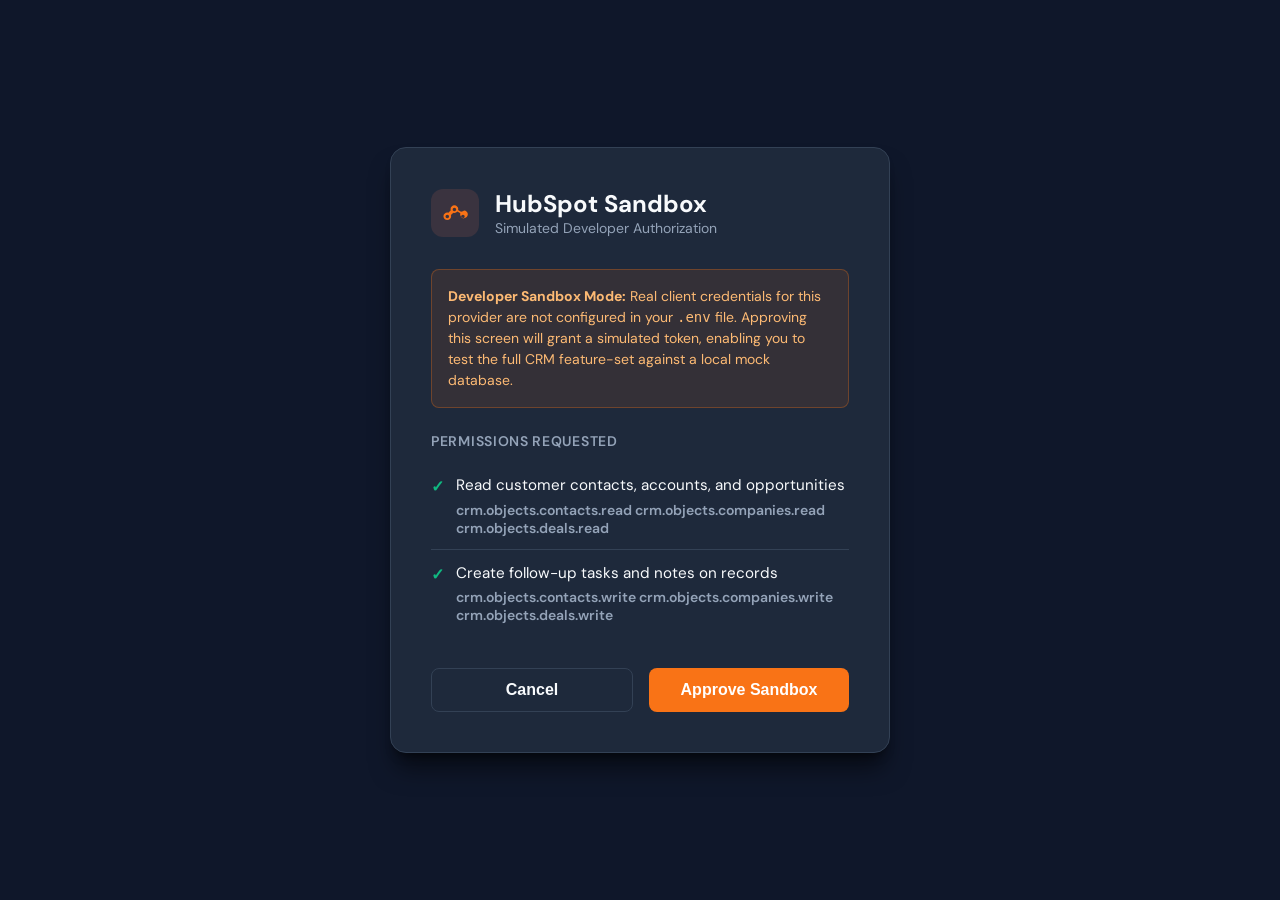
<file: static/mock_consent.html>
<!DOCTYPE html>
<html lang="en">
<head>
  <meta charset="UTF-8">
  <meta name="viewport" content="width=device-width, initial-scale=1.0">
  <title>Simulated CRM Authorization Sandbox</title>
  <link rel="preconnect" href="https://fonts.googleapis.com" />
  <link rel="preconnect" href="https://fonts.gstatic.com" crossorigin />
  <link href="https://fonts.googleapis.com/css2?family=DM+Sans:wght@400;500;600;700&display=swap" rel="stylesheet" />
  <style>
    :root {
      --bg-color: #0f172a;
      --panel-bg: #1e293b;
      --text-color: #f8fafc;
      --text-muted: #94a3b8;
      --primary: #f97316; /* HubSpot Orange */
      --primary-hover: #ea580c;
      --border: #334155;
    }
    
    * {
      box-sizing: border-box;
      margin: 0;
      padding: 0;
    }

    body {
      font-family: 'DM Sans', sans-serif;
      background-color: var(--bg-color);
      color: var(--text-color);
      display: flex;
      justify-content: center;
      align-items: center;
      min-height: 100vh;
      padding: 1.5rem;
    }

    .card {
      background-color: var(--panel-bg);
      border: 1px solid var(--border);
      border-radius: 1rem;
      max-width: 500px;
      width: 100%;
      padding: 2.5rem;
      box-shadow: 0 20px 25px -5px rgb(0 0 0 / 0.5), 0 8px 10px -6px rgb(0 0 0 / 0.5);
    }

    .brand-group {
      display: flex;
      align-items: center;
      gap: 1rem;
      margin-bottom: 2rem;
    }

    .icon-box {
      width: 48px;
      height: 48px;
      border-radius: 0.75rem;
      background-color: #ff7a5920;
      color: var(--primary);
      display: flex;
      align-items: center;
      justify-content: center;
    }

    .icon-box.salesforce {
      background-color: #00a4ef20;
      color: #00a4ef;
    }

    .icon-box.zoho {
      background-color: #15c26b20;
      color: #15c26b;
    }

    .brand-title {
      font-size: 1.5rem;
      font-weight: 700;
    }

    .brand-subtitle {
      font-size: 0.875rem;
      color: var(--text-muted);
    }

    .warning-banner {
      background-color: rgba(249, 115, 22, 0.1);
      border: 1px solid rgba(249, 115, 22, 0.3);
      border-radius: 0.5rem;
      padding: 1rem;
      font-size: 0.875rem;
      color: #fdba74;
      margin-bottom: 1.5rem;
      line-height: 1.5;
    }

    .scope-list {
      margin-bottom: 2rem;
    }

    .scope-title {
      font-size: 0.875rem;
      font-weight: 600;
      text-transform: uppercase;
      letter-spacing: 0.05em;
      color: var(--text-muted);
      margin-bottom: 0.75rem;
    }

    .scope-item {
      display: flex;
      align-items: flex-start;
      gap: 0.75rem;
      padding: 0.75rem 0;
      border-bottom: 1px solid var(--border);
    }

    .scope-item:last-child {
      border-bottom: none;
    }

    .scope-check {
      color: #10b981;
      font-weight: bold;
      margin-top: 0.125rem;
    }

    .scope-desc {
      font-size: 0.95rem;
      line-height: 1.4;
    }

    .scope-name {
      font-weight: 600;
      display: block;
      font-size: 0.875rem;
      color: var(--text-muted);
      margin-top: 0.25rem;
    }

    .actions {
      display: flex;
      gap: 1rem;
    }

    .btn {
      flex: 1;
      padding: 0.75rem 1.5rem;
      font-size: 1rem;
      font-weight: 600;
      border-radius: 0.5rem;
      border: none;
      cursor: pointer;
      transition: all 0.2s ease;
      text-align: center;
      text-decoration: none;
    }

    .btn-primary {
      background-color: var(--primary);
      color: white;
    }

    .btn-primary:hover {
      background-color: var(--primary-hover);
    }

    .btn-secondary {
      background-color: transparent;
      border: 1px solid var(--border);
      color: var(--text-color);
    }

    .btn-secondary:hover {
      background-color: rgba(255, 255, 255, 0.05);
    }
  </style>
</head>
<body>

  <div class="card">
    <div class="brand-group">
      <div class="icon-box" id="provider-icon">
        <svg viewBox="0 0 24 24" width="28" height="28" fill="currentColor">
          <path d="M12 2C6.477 2 2 6.477 2 12s4.477 10 10 10 10-4.477 10-10S17.523 2 12 2zm1 14.5h-2v-2h2v2zm0-4.5h-2V7h2v5z"/>
        </svg>
      </div>
      <div>
        <h1 class="brand-title" id="provider-title">CRM Consent Screen</h1>
        <p class="brand-subtitle">Simulated Developer Authorization</p>
      </div>
    </div>

    <div class="warning-banner">
      <strong>Developer Sandbox Mode:</strong> Real client credentials for this provider are not configured in your <code>.env</code> file. Approving this screen will grant a simulated token, enabling you to test the full CRM feature-set against a local mock database.
    </div>

    <div class="scope-list">
      <h2 class="scope-title">Permissions Requested</h2>
      <div class="scope-item">
        <span class="scope-check">✓</span>
        <div>
          <span class="scope-desc">Read customer contacts, accounts, and opportunities</span>
          <span class="scope-name" id="scope-read">crm.objects.contacts.read</span>
        </div>
      </div>
      <div class="scope-item">
        <span class="scope-check">✓</span>
        <div>
          <span class="scope-desc">Create follow-up tasks and notes on records</span>
          <span class="scope-name" id="scope-write">crm.objects.contacts.write</span>
        </div>
      </div>
    </div>

    <div class="actions">
      <button class="btn btn-secondary" onclick="deny()">Cancel</button>
      <button class="btn btn-primary" id="btn-approve" onclick="approve()">Approve Sandbox</button>
    </div>
  </div>

  <script>
    const urlParams = new URLSearchParams(window.location.search);
    const provider = (urlParams.get('provider') || 'hubspot').toLowerCase();
    const state = urlParams.get('state') || '';
    const redirectUri = urlParams.get('redirect_uri') || '';

    // Customize UI based on provider
    const providerTitle = document.getElementById('provider-title');
    const providerIcon = document.getElementById('provider-icon');
    const scopeRead = document.getElementById('scope-read');
    const scopeWrite = document.getElementById('scope-write');
    const btnApprove = document.getElementById('btn-approve');

    if (provider === 'hubspot') {
      providerTitle.innerText = 'HubSpot Sandbox';
      document.documentElement.style.setProperty('--primary', '#f97316');
      document.documentElement.style.setProperty('--primary-hover', '#ea580c');
      scopeRead.innerText = 'crm.objects.contacts.read crm.objects.companies.read crm.objects.deals.read';
      scopeWrite.innerText = 'crm.objects.contacts.write crm.objects.companies.write crm.objects.deals.write';
      providerIcon.innerHTML = `
        <svg viewBox="0 0 24 24" width="28" height="28" fill="currentColor">
          <path d="M18.8 10.4c-.6 0-1.2.2-1.6.6l-2.6-1.5c.1-.3.2-.6.2-.9 0-1.8-1.5-3.3-3.3-3.3S8.2 6.8 8.2 8.6c0 .4.1.7.2 1l-2.1 2.1c-.3-.1-.6-.2-.9-.2-1.8 0-3.3 1.5-3.3 3.3s1.5 3.3 3.3 3.3 3.3-1.5 3.3-3.3c0-.4-.1-.7-.2-1l2.1-2.1c.3.1.6.2.9.2 1 0 1.9-.5 2.5-1.2l2.6 1.5c-.1.3-.2.6-.2.9 0 1.8 1.5 3.3 3.3 3.3s3.3-1.5 3.3-3.3-1.4-3.3-3.2-3.3zm-13.4 6c-.8 0-1.5-.7-1.5-1.5s.7-1.5 1.5-1.5 1.5.7 1.5 1.5-.7 1.5-1.5 1.5zm6.1-9c.8 0 1.5.7 1.5 1.5s-.7 1.5-1.5 1.5-1.5-.7-1.5-1.5.7-1.5 1.5-1.5zm7.3 9c-.8 0-1.5-.7-1.5-1.5s.7-1.5 1.5-1.5 1.5.7 1.5 1.5-.7 1.5-1.5 1.5z"/>
        </svg>
      `;
    } else if (provider === 'salesforce') {
      providerTitle.innerText = 'Salesforce Connected App';
      document.documentElement.style.setProperty('--primary', '#00a4ef');
      document.documentElement.style.setProperty('--primary-hover', '#0085c4');
      scopeRead.innerText = 'openid api';
      scopeWrite.innerText = 'refresh_token';
      providerIcon.className = 'icon-box salesforce';
      providerIcon.innerHTML = `
        <svg viewBox="0 0 24 24" width="28" height="28" fill="currentColor">
          <path d="M19.167 11.25a3.75 3.75 0 0 0-7.25-1 3.5 3.5 0 0 0-6.167.75 4 4 0 0 0 .25 7.5h13a3.5 3.5 0 0 0 .167-7.25z"/>
        </svg>
      `;
    } else if (provider === 'zoho') {
      providerTitle.innerText = 'Zoho CRM Developer Console';
      document.documentElement.style.setProperty('--primary', '#15c26b');
      document.documentElement.style.setProperty('--primary-hover', '#0f9a52');
      scopeRead.innerText = 'ZohoCRM.modules.contacts.READ ZohoCRM.modules.accounts.READ ZohoCRM.modules.deals.READ';
      scopeWrite.innerText = 'ZohoCRM.modules.tasks.CREATE ZohoCRM.modules.notes.CREATE';
      providerIcon.className = 'icon-box zoho';
      providerIcon.innerHTML = `
        <svg viewBox="0 0 24 24" width="28" height="28" fill="currentColor">
          <path d="M12 2C6.48 2 2 6.48 2 12s4.48 10 10 10 10-4.48 10-10S17.52 2 12 2zm1 15h-2v-6h2v6zm0-8h-2V7h2v2z"/>
        </svg>
      `;
    }

    function approve() {
      if (redirectUri) {
        window.location.href = `${redirectUri}?code=mock_code&state=${state}`;
      } else {
        alert('Missing redirect_uri');
      }
    }

    function deny() {
      if (redirectUri) {
        window.location.href = `${redirectUri}?error=access_denied&state=${state}`;
      } else {
        window.location.href = '/';
      }
    }
  </script>
</body>
</html>
</file>
